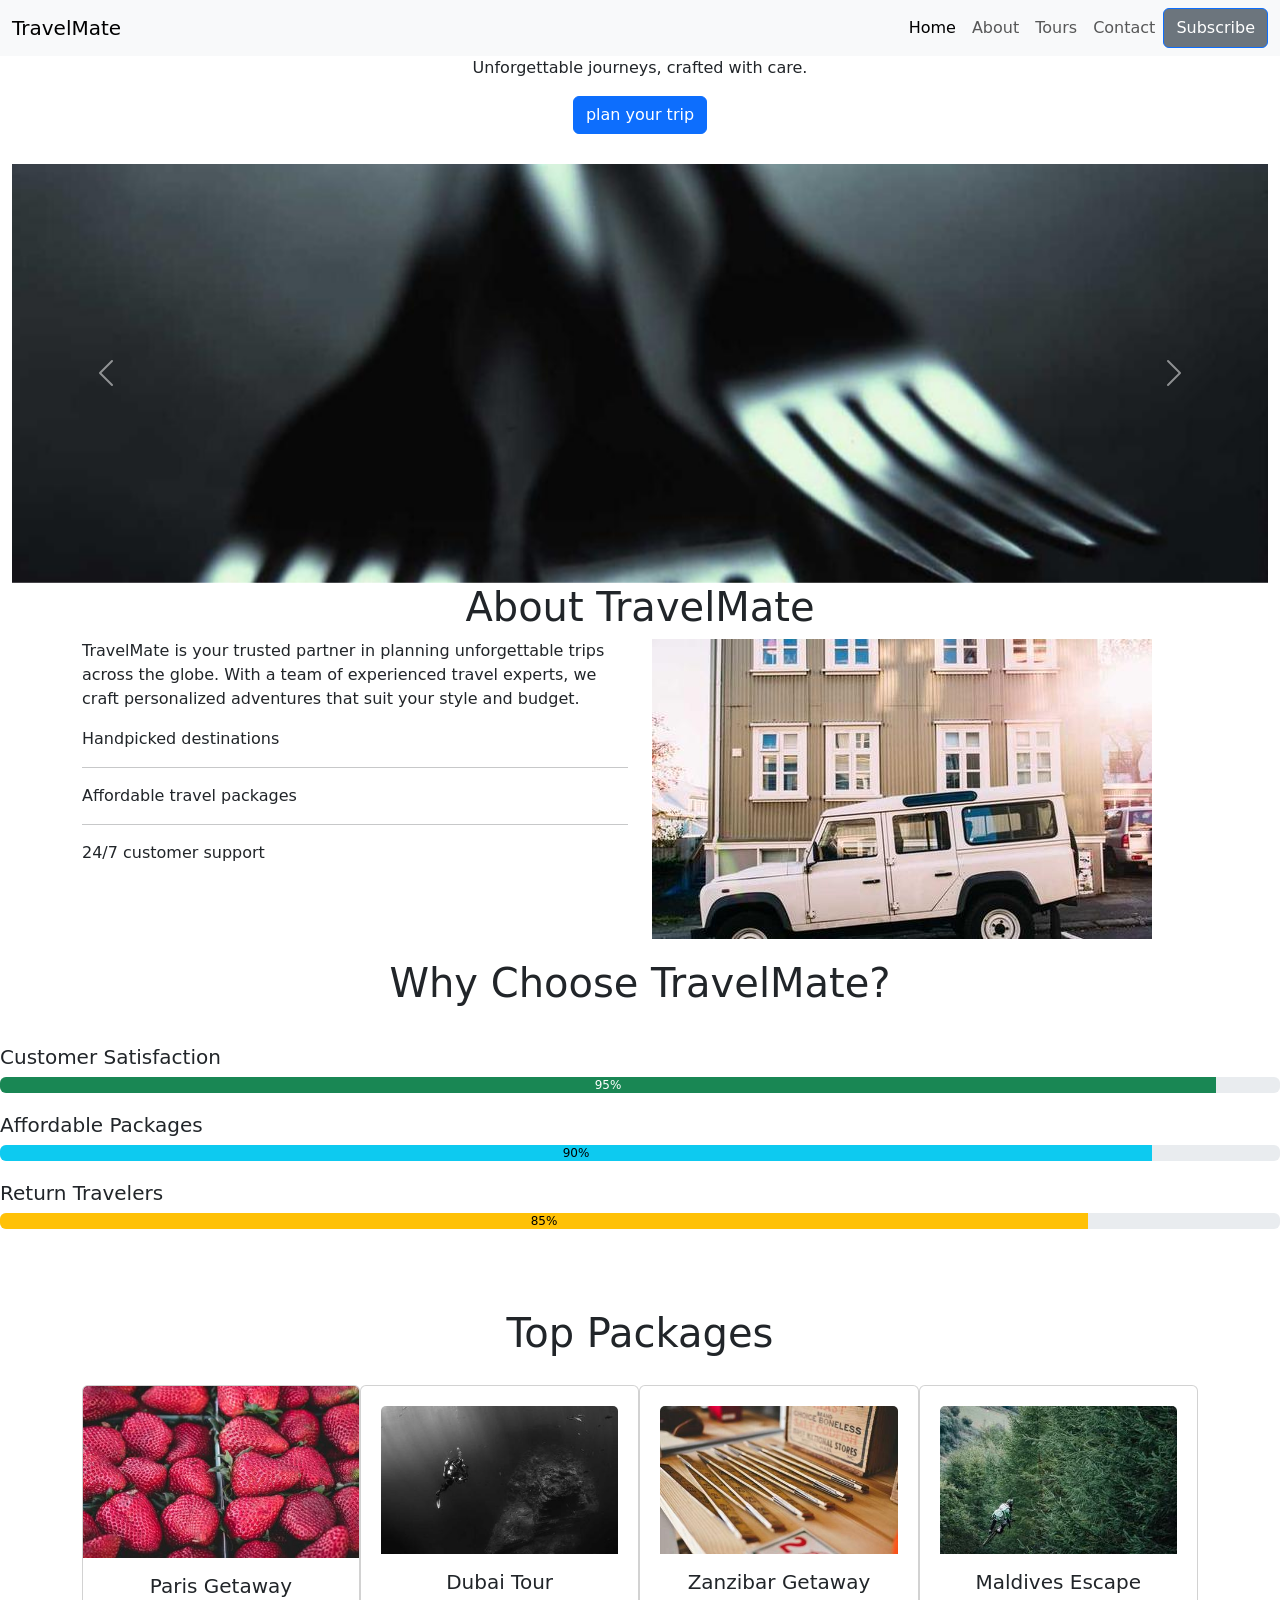
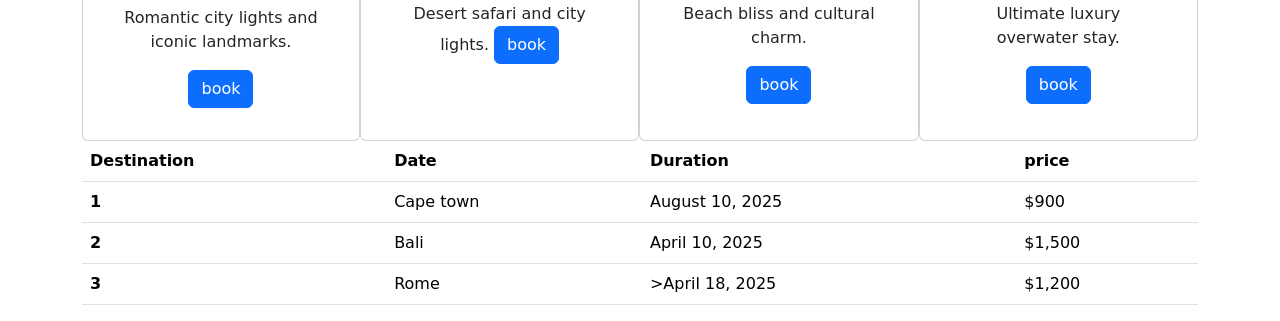
<file: index.html>
<!DOCTYPE html>
<html lang="en">

<head>
    <meta charset="UTF-8">
    <meta name="viewport" content="width=device-width, initial-scale=1.0">
    <title>Document</title>
    <link rel="stylesheet" href="https://cdn.jsdelivr.net/npm/bootstrap@5.3.8/dist/css/bootstrap.min.css">
</head>

<body>
    <nav class="navbar navbar-expand-lg bg-body-tertiary fixed-top"> 
        <div class="container-fluid">
            <a class="navbar-brand" href="#">TravelMate</a>
            <button class="navbar-toggler" type="button" data-bs-toggle="collapse" data-bs-target="#navbarNavDropdown"
                aria-controls="navbarNavDropdown" aria-expanded="false" aria-label="Toggle navigation">
                <span class="navbar-toggler-icon"></span>
            </button>
            <div class="collapse navbar-collapse justify-content-end" id="navbarNavDropdown ">
                <ul class="navbar-nav">
                    <li class="nav-item">
                        <a class="nav-link active" aria-current="page" href="#">Home</a>
                    </li>
                    <li class="nav-item">
                        <a class="nav-link" href="#">About</a>
                    </li>
                    <li class="nav-item">
                        <a class="nav-link" href="#">Tours</a>
                    </li>
                    <li class="nav-item">
                        <a class="nav-link" href="#">Contact</a>
                    </li>
                    <!-- Button trigger modal -->
                    <button type="button" class="btn btn-primary text-bg-secondary " data-bs-toggle="modal"
                        data-bs-target="#staticBackdrop">
                        Subscribe
                    </button>

                    <!-- Modal -->
                    <div class="modal fade" id="staticBackdrop" data-bs-backdrop="static" data-bs-keyboard="false"
                        tabindex="-1" aria-labelledby="staticBackdropLabel" aria-hidden="true">
                        <div class="modal-dialog">
                            <div class="modal-content">
                                <div class="modal-header">
                                    <h1 class="modal-title fs-5" id="staticBackdropLabel">Subscribe to Newsletter</h1>
                                    <button type="button" class="btn-close" data-bs-dismiss="modal"
                                        aria-label="Close">Full name</button> <br>
                                    <input type="text" class="form-control" id="fullName"
                                        placeholder="Enter your full name"> <br>
                                    <button type="button" class="btn-close" data-bs-dismiss="modal"
                                        aria-label="Close">Email</button>
                                    <input type="email" class="form-control" id="email" placeholder="Enter your email">
                                </div>
                                <div class="modal-body">
                                    ...
                                </div>
                                <div class="modal-footer"> <button type="button"
                                        class="btn btn-primary">Subscribe</button>
                                    <button type="button" class="btn btn-secondary"
                                        data-bs-dismiss="modal">Close</button>

                                </div>
                            </div>
                        </div>
                    </div>
                </ul>
            </div>
        </div>
    </nav>
    <div class="container-fluid text-center">
        <h1>Explore the World with TravelMate</h1>
        <p>Unforgettable journeys, crafted with care.</p>
        <button type="button" class="btn btn-primary">plan your trip</button>

    </div>

    <div class="container-fluid" style="margin-top: 30px;">
        <div id="carouselExample" class="carousel slide">
            <div class="carousel-inner">
                <div class="carousel-item active">
                    <img src="nairobi.jpg" class="d-block w-100" alt="...">
                </div>
                <div class="carousel-item">
                    <img src="paris1.jpg" class="d-block w-100" alt="...">
                </div>
                <div class="carousel-item">
                    <img src="paris2.jpg" class="d-block w-100" alt="...">
                </div>
                <div class="carousel-item">
                    <img src="paris3.jpg" class="d-block w-100" alt="...">
                </div>
                <div class="carousel-item">
                    <img src="paris4.jpg" class="d-block w-100" alt="...">
                </div>
                <button class="carousel-control-prev" type="button" data-bs-target="#carouselExample"
                    data-bs-slide="prev">
                    <span class="carousel-control-prev-icon" aria-hidden="true"></span>
                    <span class="visually-hidden">Previous</span>
                </button>
                <button class="carousel-control-next" type="button" data-bs-target="#carouselExample"
                    data-bs-slide="next">
                    <span class="carousel-control-next-icon" aria-hidden="true"></span>
                    <span class="visually-hidden">Next</span>
                </button>
            </div>
        </div>
    </div>
    <div class="container" >
        <div class="row">
            <div class="col-12 text-center">
                <h1>About TravelMate</h1>
            </div>
            <div class="col-6">
                <p>TravelMate is your trusted partner in planning unforgettable trips across the globe. With a
                    team of experienced travel experts, we craft personalized adventures that suit your style
                    and budget.</p>
                <p>Handpicked destinations</p>
                <hr>
                <p>Affordable travel packages</p>
                <hr>
                <p>24/7 customer support</p>
            </div>
            <div class="col-6">
                <img src="car.jpg" alt="">
            </div>
        </div>
    </div>
    <h1 class="text-center" style="padding: 20px;">Why Choose TravelMate?</h1>
    <h5 style="padding-top: 10px;">Customer Satisfaction</h5>
    <div class="progress" role="progressbar" aria-label="Success example" aria-valuenow="25" aria-valuemin="0"
        aria-valuemax="100">
        <div class="progress-bar text-bg-success" style="width: 95%">95%</div>
    </div>
    <h5 style="padding-top: 20px;">Affordable Packages</h5>
    <div class="progress" role="progressbar" aria-label="Info example" ariavaluenow="50" aria-valuemin="0"
        aria-valuemax="100">
        <div class="progress-bar text-bg-info" style="width: 90%">90%</div>
    </div>
    <h5 style="padding-top: 20px;">Return Travelers</h5>
    <div class="progress" role="progressbar" aria-label="Warning example" aria-valuenow="75" aria-valuemin="0"
        aria-valuemax="100">
        <div class="progress-bar text-bg-warning" style="width: 85%">85%</div>
    </div>
    <h1 class="text-center" style="padding-top: 80px;">Top Packages</h1>
    <div class="container d-flex flex-row-revers text-center" style="padding-top: 20px;">
        <div class="card" style="width: 18rem; ">
            <img src="card 1.jpg" class="card-img-top" alt="...">
            <div class="card-body">
                <h5 class="card-title">Paris Getaway</h5>
                <p class="card-text">Romantic city lights and iconic landmarks.</p>
                <a href="#" class="btn btn-primary">book</a>
            </div>
        </div>
        <div class="card" style="width: 18rem;padding: 20px;">
            <img src="card2.jpg" class="card-img-top" alt="...">
            <div class="card-body">
                <h5 class="card-title">Dubai Tour</h5>
                <p class="card-text">Desert safari and city lights.
                    <a href="#" class="btn btn-primary">book</a>
            </div>
        </div>
        <div class="card" style="width: 18rem;padding: 20px;">
            <img src="card 3.jpg" class="card-img-top" alt="...">
            <div class="card-body">
                <h5 class="card-title">Zanzibar Getaway</h5>
                <p class="card-text">Beach bliss and cultural charm.</p>
                <a href="#" class="btn btn-primary">book</a>
            </div>
        </div>
        <div class="card" style="width: 18rem;padding: 20px;">
            <img src="card4.jpg" class="card-img-top" alt="...">
            <div class="card-body">
                <h5 class="card-title">Maldives Escape</h5>
                <p class="card-text">Ultimate luxury overwater stay.</p>
                <a href="#" class="btn btn-primary">book</a>
            </div>
        </div>


    </div>
    <div class="container">
<table class="table bg-light">
  <thead style="background-color: black; text-decoration: white;">
    <tr>
      <th scope="col">Destination</th>
      <th scope="col">Date</th>
      <th scope="col">Duration</th>
      <th scope="col">price</th>
    </tr>
  </thead>
  <tbody>
    <tr>
      <th scope="row">1</th>
      <td>Cape town</td>
      <td>August 10, 2025</td>
      <td>$900</td>
    </tr>
    <tr>
      <th scope="row">2</th>
      <td>Bali</td>
      <td>April 10, 2025</td>
      <td>$1,500</td>
    </tr>
    <tr>
      <th scope="row">3</th>
      <td>Rome</td>
      <td> >April 18, 2025</td>
      <td>$1,200</td>
    </tr>
  </tbody>
</table>
    </div>



    <script src="https://cdn.jsdelivr.net/npm/@popperjs/core@2.11.8/dist/umd/popper.min.js"
        integrity="sha384-I7E8VVD/ismYTF4hNIPjVp/Zjvgyol6VFvRkX/vR+Vc4jQkC+hVqc2pM8ODewa9r"
        crossorigin="anonymous"></script>
    <script src="https://cdn.jsdelivr.net/npm/bootstrap@5.3.8/dist/js/bootstrap.min.js"
        integrity="sha384-G/EV+4j2dNv+tEPo3++6LCgdCROaejBqfUeNjuKAiuXbjrxilcCdDz6ZAVfHWe1Y"
        crossorigin="anonymous"></script>
</body>

</html>
</file>
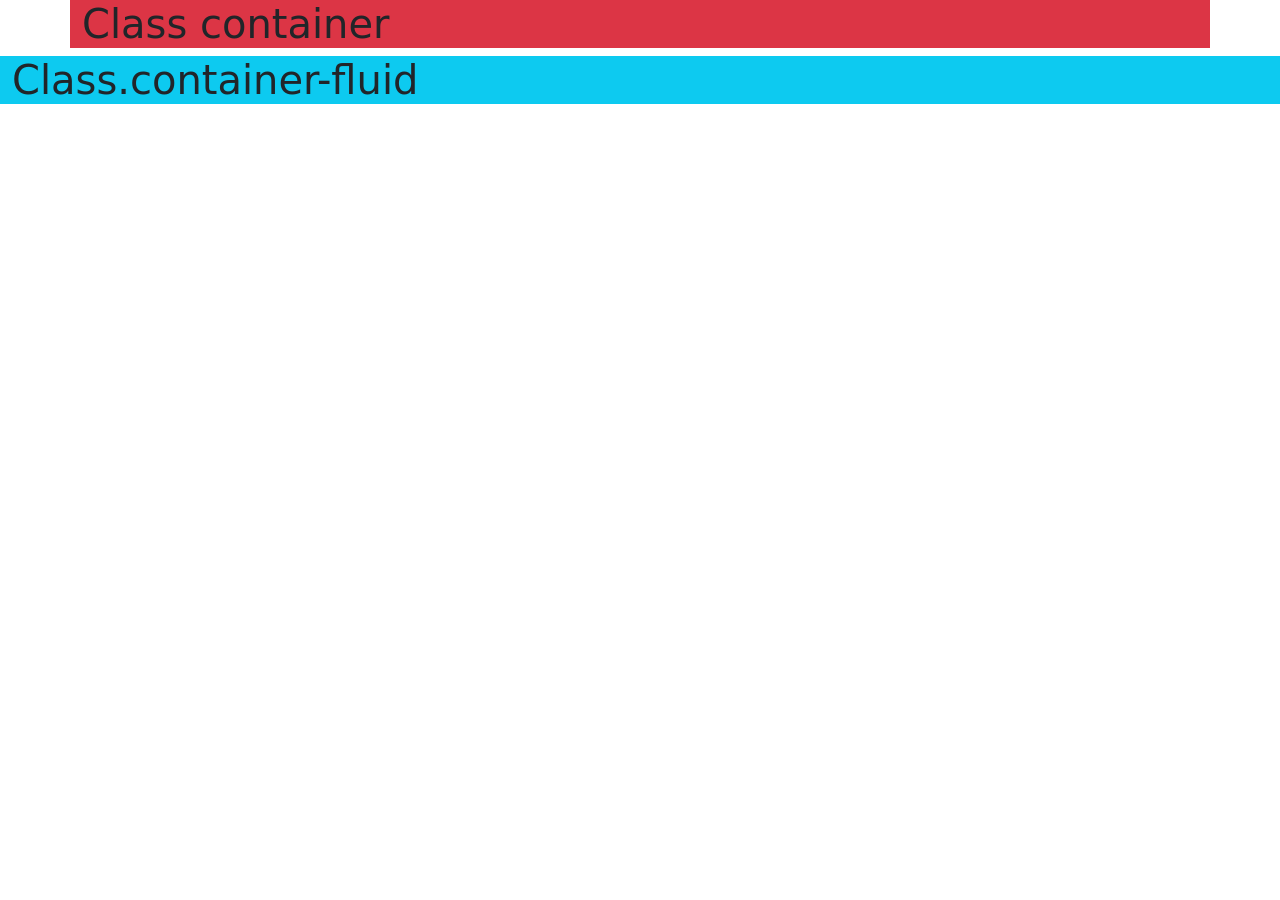
<file: containers.html>
<!DOCTYPE html>
<html lang="en">

<head>
    <meta charset="UTF-8">
    <meta name="viewport" content="width=device-width, initial-scale=1.0">
    <title>Document</title>
    <link rel="stylesheet" href="https://cdn.jsdelivr.net/npm/bootstrap@5.3.8/dist/css/bootstrap.min.css">
    <script src="https://cdn.jsdelivr.net/npm/@popperjs/core@2.11.8/dist/umd/popper.min.js"
        integrity="sha384-I7E8VVD/ismYTF4hNIPjVp/Zjvgyol6VFvRkX/vR+Vc4jQkC+hVqc2pM8ODewa9r"
        crossorigin="anonymous"></script>
    <script src="https://cdn.jsdelivr.net/npm/bootstrap@5.3.8/dist/js/bootstrap.min.js"
        integrity="sha384-G/EV+4j2dNv+tEPo3++6LCgdCROaejBqfUeNjuKAiuXbjrxilcCdDz6ZAVfHWe1Y"
        crossorigin="anonymous"></script>

</head>

<body>
    <div class="container bg-danger">
        <h1>Class container</h1>
    </div>
    <div class="container-fluid bg-info">
        <h1>Class.container-fluid</h1>
    </div>


</body>

</html>
</file>
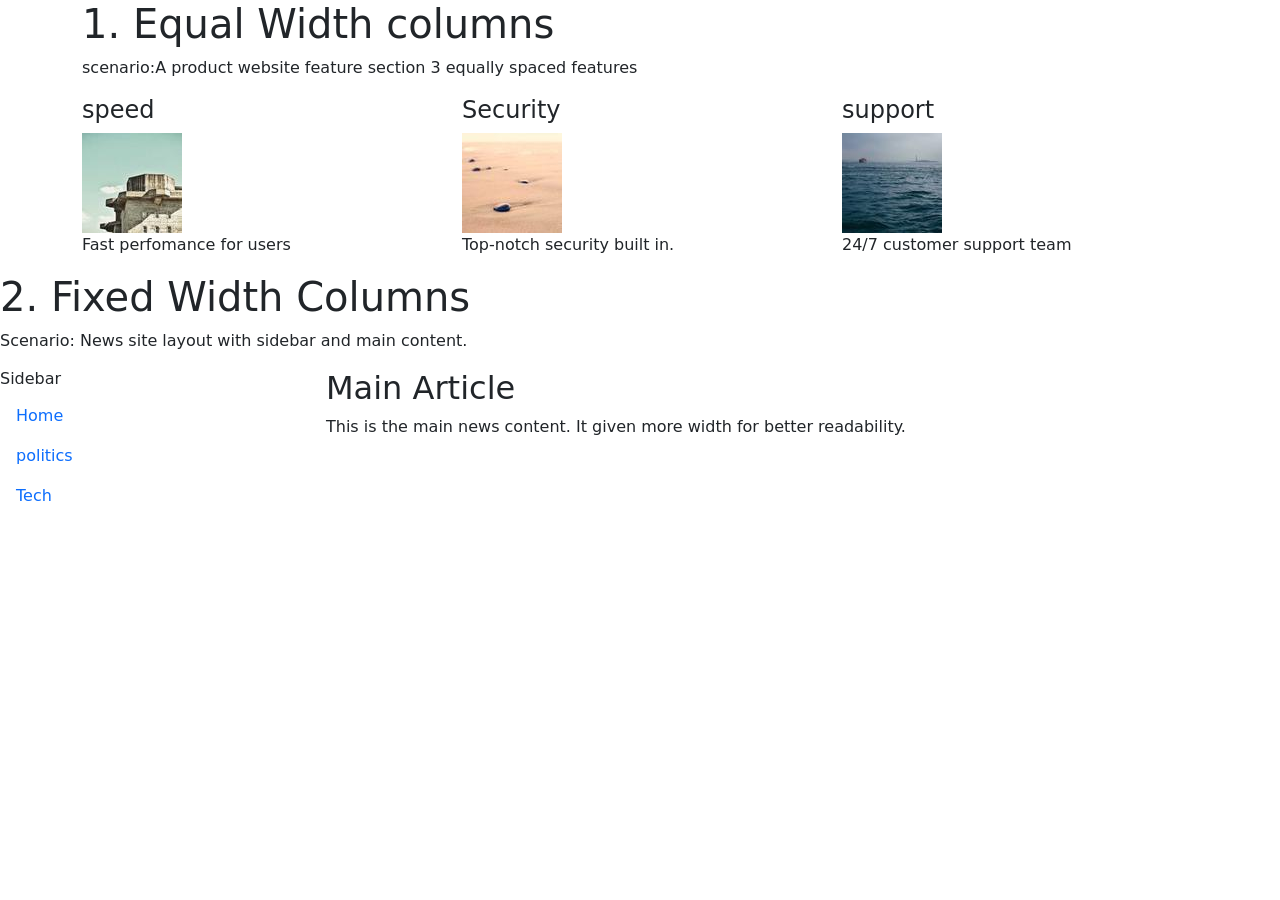
<file: grid task.html>
<!DOCTYPE html>
<html lang="en">

<head>
    <meta charset="UTF-8">
    <meta name="viewport" content="width=device-width, initial-scale=1.0">
    <title>Document</title>
    <link rel="stylesheet" href="https://cdn.jsdelivr.net/npm/bootstrap@5.3.8/dist/css/bootstrap.min.css">
    <script src="https://cdn.jsdelivr.net/npm/@popperjs/core@2.11.8/dist/umd/popper.min.js"
        integrity="sha384-I7E8VVD/ismYTF4hNIPjVp/Zjvgyol6VFvRkX/vR+Vc4jQkC+hVqc2pM8ODewa9r"
        crossorigin="anonymous"></script>
    <script src="https://cdn.jsdelivr.net/npm/bootstrap@5.3.8/dist/js/bootstrap.min.js"
        integrity="sha384-G/EV+4j2dNv+tEPo3++6LCgdCROaejBqfUeNjuKAiuXbjrxilcCdDz6ZAVfHWe1Y"
        crossorigin="anonymous"></script>
</head>

<body>
    <div class="container">
        <div class="row">
            <div class="col-12">
                <h1>1. Equal Width columns</h1>
                <p>scenario:A product website feature section 3 equally spaced features</p>
            </div>
            <div class="col">
                <h4>speed</h4>
                <img src="speed.jpg" alt="Speed">
                <p>Fast perfomance for users</p>
            </div>
            <div class="col">
                <h4>Security</h4>
                <img src="security.jpg" alt="">
                <p>Top-notch security built in.</p>
            </div>
            <div class="col">
                <h4>support</h4>
                <img src="support.jpg" alt="">
                <p>24/7 customer support team</p>
            </div>
        </div>
    </div>
    <div class="row">
        <div class="col-12">
            <h1>2. Fixed Width Columns</h1>
            <p>Scenario: News site layout with sidebar and main content.</p>
        </div>
        <div class="col-3">
            <h6>Sidebar</h6>
            <ul class="nav flex-column">
                <li class="nav-item">
                    <a class="nav-link active" aria-current="page" href="#">Home</a>
                </li>
                <li class="nav-item">
                    <a class="nav-link" href="#">politics</a>
                </li>
                <li class="nav-item">
                    <a class="nav-link" href="#">Tech</a>
                </li>
            </ul>
        </div>
        <div class="col-9">
            <h2>Main Article</h2>
            <p>This is the main news content. It given more width for better readability.</p>
        </div>
    </div>



    </div>
    </div>

</body>

</html>
</file>
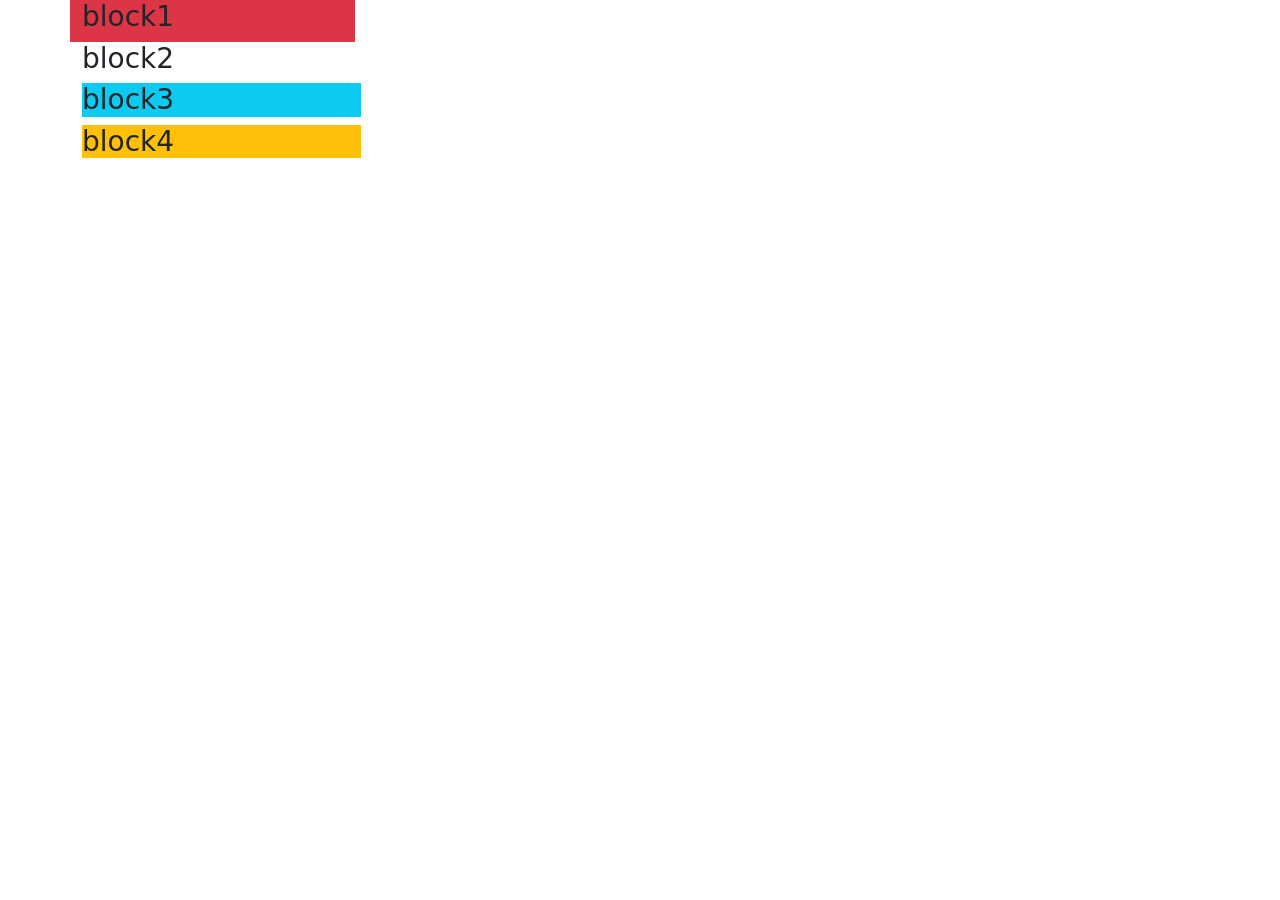
<file: responsive grid.html>
<!DOCTYPE html>
<html lang="en">
<head>
    <meta charset="UTF-8">
    <meta name="viewport" content="width=device-width, initial-scale=1.0">
    <title>Document</title>
     <link rel="stylesheet" href="https://cdn.jsdelivr.net/npm/bootstrap@5.3.8/dist/css/bootstrap.min.css">
    <script src="https://cdn.jsdelivr.net/npm/@popperjs/core@2.11.8/dist/umd/popper.min.js"
        integrity="sha384-I7E8VVD/ismYTF4hNIPjVp/Zjvgyol6VFvRkX/vR+Vc4jQkC+hVqc2pM8ODewa9r"
        crossorigin="anonymous"></script>
    <script src="https://cdn.jsdelivr.net/npm/bootstrap@5.3.8/dist/js/bootstrap.min.js"
        integrity="sha384-G/EV+4j2dNv+tEPo3++6LCgdCROaejBqfUeNjuKAiuXbjrxilcCdDz6ZAVfHWe1Y"
        crossorigin="anonymous"></script>
</head>
<body>
    <div>
        <div class="container">
            <div class="row">
                <div></div>
                <div class="col-sm-12 col-md-6 col-lg-3 bg-danger">
                    <h3>block1</h3>
                    </div>
                </div>
                <div class="col-sm-12 col-md-6 col-lg-3 bg btn-primary">
                    <h3>block2</h3>
                </div>
                <div class="col-sm-12 col-md-6 col-lg-3 bg-info">
                    <h3>block3</h3>
                </div>
                <div class="col-sm-12 col-md-6 col-lg-3 bg-warning">
                    <h3>block4</h3>
                </div>
            </div>
        </div>
    </div>
    
</body>
</html>
</file>
